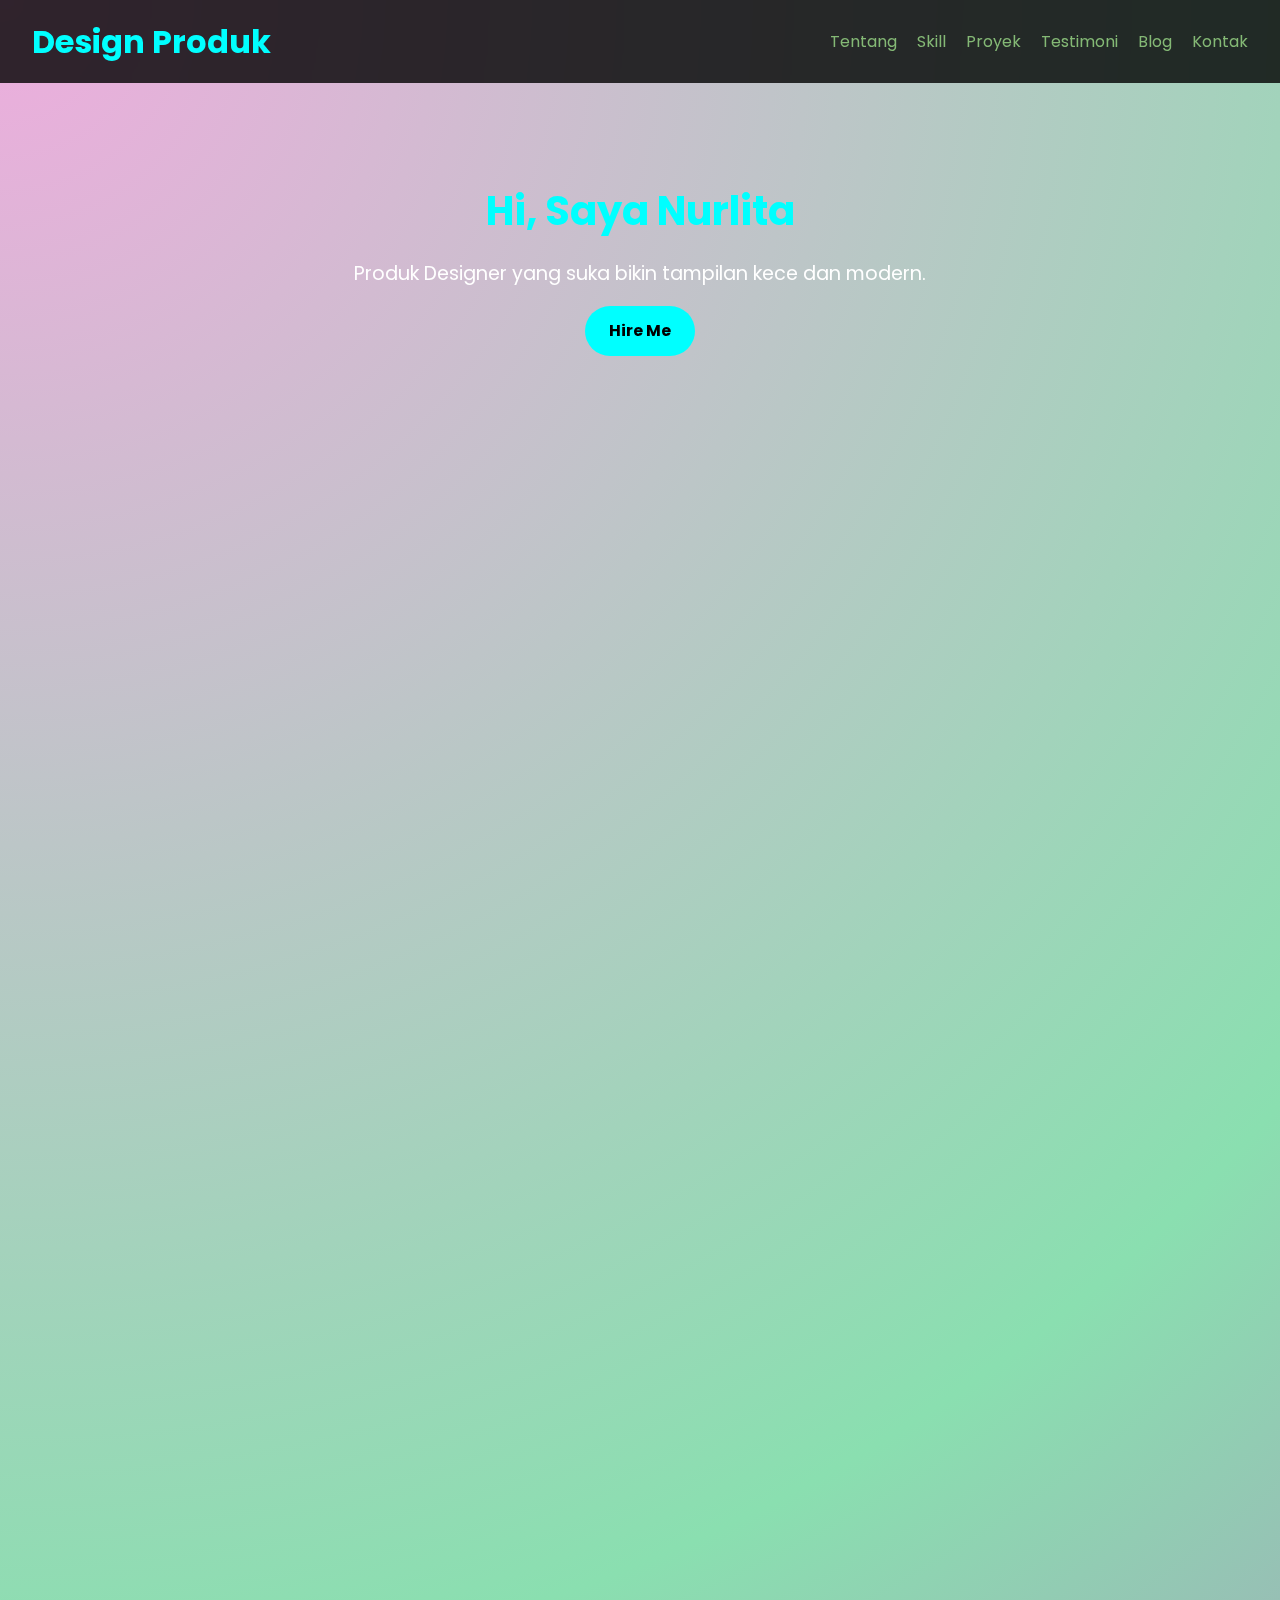
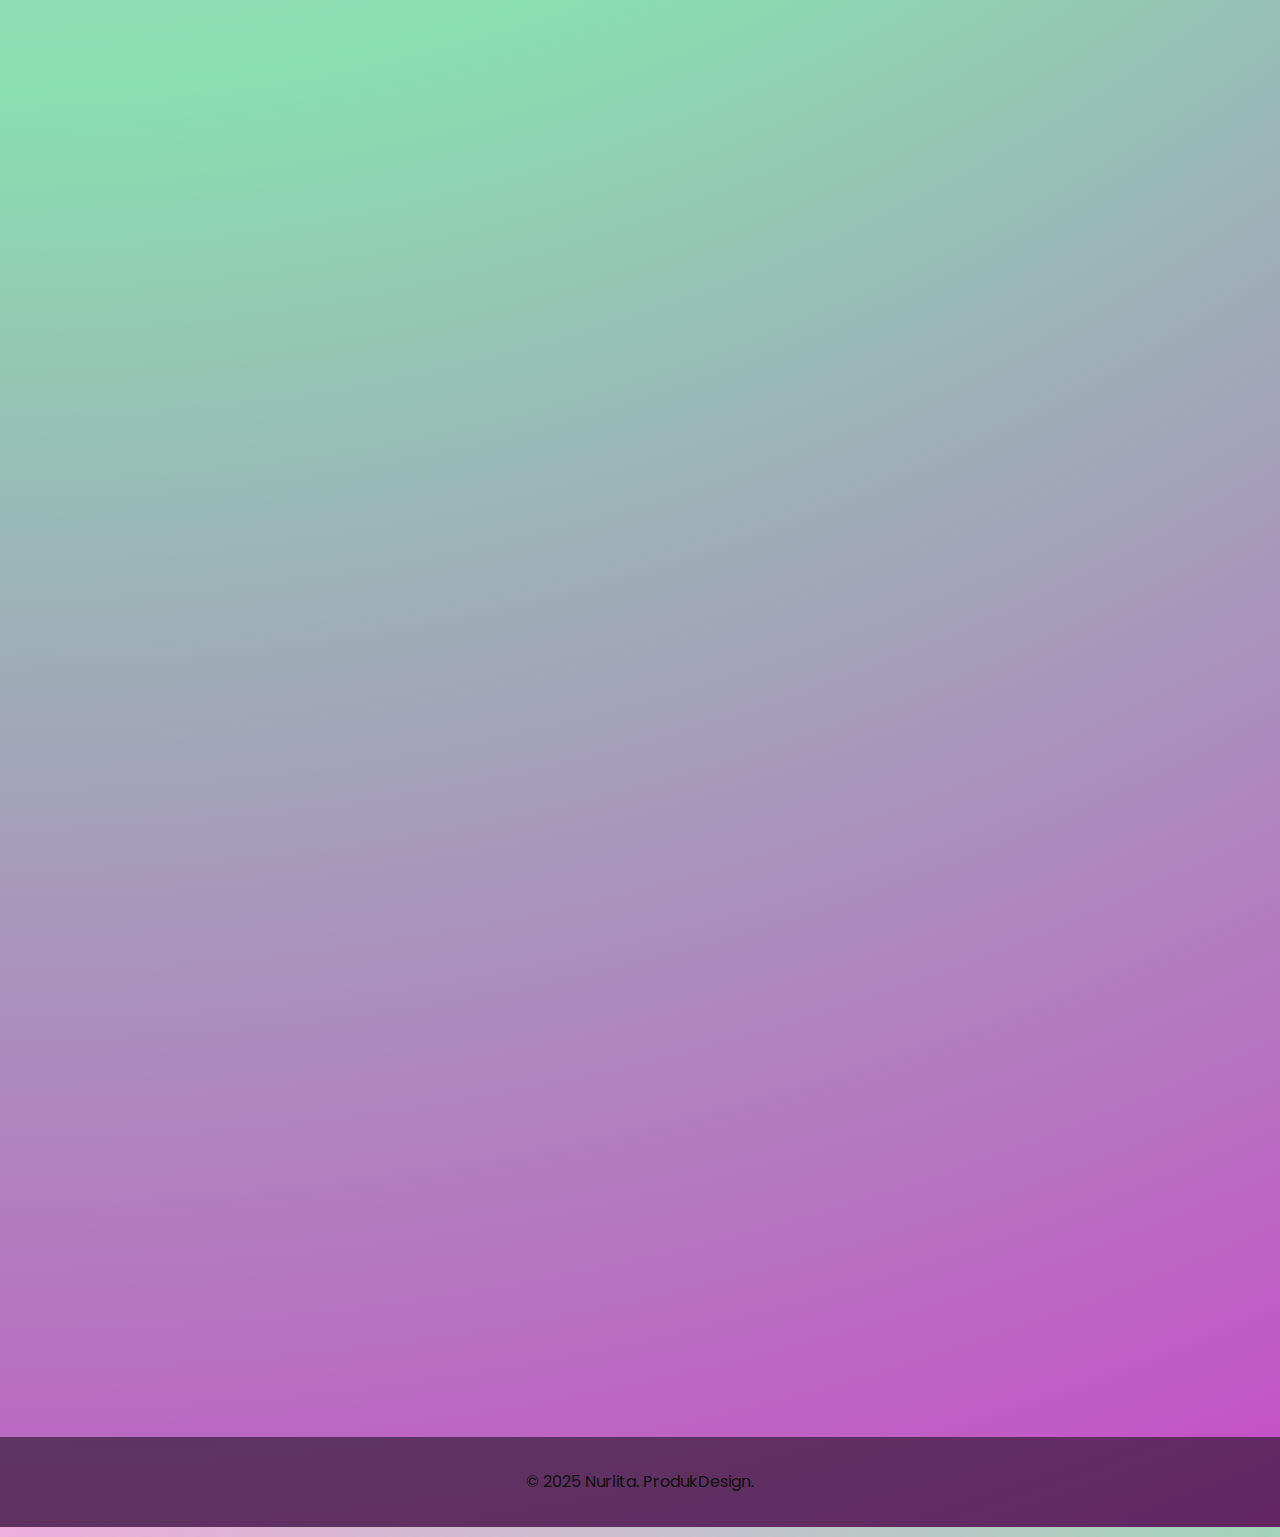
<file: index.html>
<!DOCTYPE html>
<html lang="en">
<head>
  <meta charset="UTF-8" />
  <meta name="viewport" content="width=device-width, initial-scale=1.0" />
  <title>Designer</title>
  <link href="https://fonts.googleapis.com/css2?family=Poppins:wght@300;600&display=swap" rel="stylesheet" />
  <link href="https://unpkg.com/aos@2.3.1/dist/aos.css" rel="stylesheet" />
  <style>
    * {
      margin: 0;
      padding: 0;
      box-sizing: border-box;
      font-family: 'Poppins', sans-serif;
    }
    body {
      background: radial-gradient(circle at top left, #eeadde, #8adfb0, #c74cc7);
      color: #110f0f;
      line-height: 1.6;
      scroll-behavior: smooth;
    }
    header {
      position: sticky;
      top: 0;
      background-color: rgba(0, 0, 0, 0.8);
      backdrop-filter: blur(10px);
      padding: 1rem 2rem;
      display: flex;
      justify-content: space-between;
      align-items: center;
      z-index: 1000;
    }
    header h1 {
      color: #00ffff;
    }
    nav a {
      color: #84b975;
      text-decoration: none;
      margin-left: 1rem;
      transition: color 0.3s;
    }
    nav a:hover {
      color: #00ffff;
    }
    section {
      padding: 4rem 2rem;
    }
    .hero {
      text-align: center;
      padding: 6rem 2rem;
    }
    .hero h2 {
      font-size: 2.5rem;
      color: #00ffff;
    }
    .hero p {
      font-size: 1.2rem;
      margin: 1rem 0;
    }
    .btn {
      display: inline-block;
      padding: 0.75rem 1.5rem;
      background: #00ffff;
      color: #000;
      border: none;
      border-radius: 30px;
      font-weight: bold;
      text-decoration: none;
      transition: 0.3s;
    }
    .btn:hover {
      background: #00cccc;
    }
    .project-list {
      display: grid;
      grid-template-columns: repeat(auto-fit, minmax(250px, 1fr));
      gap: 2rem;
      margin-top: 2rem;
    }
    .project-card {
      background: rgba(255, 255, 255, 0.05);
      border: 1px solid rgba(255, 255, 255, 0.1);
      backdrop-filter: blur(15px);
      padding: 1.5rem;
      border-radius: 20px;
      box-shadow: 0 0 15px #00ffff44;
      transition: transform 0.3s;
    }
    .project-card:hover {
      transform: translateY(-10px);
    }
    .contact-info {
      display: flex;
      flex-direction: column;
      gap: 1rem;
      margin-top: 2rem;
    }
    .contact-info a {
      color: #00ffff;
      text-decoration: none;
    }
    footer {
      text-align: center;
      padding: 2rem;
      background: rgba(0,0,0,0.5);
    }
  </style>
</head>
<body>
  <header>
    <h1>Design Produk</h1>
    <nav>
      <a href="#about">Tentang</a>
      <a href="#skills">Skill</a>
      <a href="#projects">Proyek</a>
      <a href="#testimonials">Testimoni</a>
      <a href="#blog">Blog</a>
      <a href="#contact">Kontak</a>
    </nav>
  </header>  
  <section class="hero" data-aos="fade-up"
    style="background: url('https://images.unsplash.com/photo-1503264116251-35a269479413') center/cover no-repeat; min-height: 100vh; color: white;">
    <h2>Hi, Saya Nurlita</h2>
    <p>Produk Designer yang suka bikin tampilan kece dan modern.</p>
    <a href="#contact" class="btn">Hire Me</a>
  </section>  <section id="about" data-aos="fade-right">
    <h2>Tentang Saya</h2>
    <p>Saya adalah pengembang antarmuka pengguna dengan pengalaman dalam Adobe Photoshop, Adobe Ilustrator, Coreldraw.
         Fokus saya adalah membuat Design yang responsif, estetis, dan ramah pengguna. dengan ilmu yang saya dapat, 
        saya membuat design menggukan aplikasi editor seperti Photoshop dan Coreldraw </p>
  </section>  <section id="skills" data-aos="fade-left">
    <h2>Skill</h2> 
    <ul>
      <li>HTML, CSS, JavaScript</li>
      <li>Framework: React, Tailwind</li>
      <li>UI/UX Design & Animasi (AOS, GSAP)</li>
      <li>Version Control: Git & GitHub</li>
    </ul>
  </section>  <section id="projects" data-aos="fade-up">
    <h2>Proyek</h2>
    <div class="project-list">
      <div class="project-card">
        <h3>Proyek Satu</h3>
        <p>Halaman arahan dengan UI dan animasi modern.</p>
      </div>
      <div class="project-card">
        <h3>Proyek Dua</h3>
        <p>Site web portofolio dengan komposisi dan efek elegan.</p>
      </div>
      <div class="project-card">
        <h3>Proyek Tiga</h3>
        <p>Prototype desain e-dagang dengan elemen interaktif.</p>
      </div>
      <div class="project-card">
        <h3>Proyek Empat</h3>
        <p>Aplikasi to-do list dengan fitur penyimpanan lokal (localStorage).</p>
      </div>
      <div class="project-card">
        <h3>Proyek Lima</h3>
        <p>Website edukasi interaktif untuk belajar HTML dan CSS.</p>
      </div>
      <div class="project-card">
        <h3>Proyek Enam</h3>
        <p>Landing page promosi event dengan efek parallax scrolling.</p>
      </div>
    </div>
  </section>  <section id="testimonials" data-aos="fade-right">
    <h2>Testimoni</h2>
    <p>"Kerja sama dengan Awan sangat memuaskan. Desainnya modern dan sesuai keinginan." – Klien A</p>
    <p>"Responsif, cepat, dan hasilnya bagus banget!" – Klien B</p>
  </section>  <section id="blog" data-aos="fade-left">
    <h2>Blog</h2>

    <p>Saya juga suka menulis tentang teknologi front-end, tren UI/UX, dan tutorial membuat website keren.</p>
    <p>
      Sebagai seorang desainer, saya tidak hanya fokus pada estetika, tetapi juga pada bagaimana desain dapat
       menyelesaikan masalah dan meningkatkan pengalaman pengguna. Setiap proyek yang saya kerjakan selalu saya mulai dengan riset:
       memahami kebutuhan pengguna, tren yang sedang berkembang, dan tujuan dari produk itu sendiri. Saya percaya bahwa desain bukan sekadar tampilan,
        tapi juga bagaimana sesuatu bekerja dengan efisien dan menyenangkan.
        </p>

        <p>
      Saya pribadi sangat menikmati proses eksplorasi visual dan pembuatan prototipe.
      Tools seperti Adobe XD, dan bahkan sketsa manual di buku gambar menjadi sahabat saya dalam menuangkan ide. Saya juga senang mempelajari tren desain terbaru, seperti glassmorphism, neubrutalism, atau warna-warna bold yang mulai populer di tahun-tahun belakangan ini. Hal-hal tersebut membuat saya terus termotivasi untuk belajar dan berinovasi dalam karya-karya saya.

      Melalui blog ini, saya ingin berbagi pandangan, pengalaman, dan juga tantangan sebagai seorang desainer. 
        Mulai dari bagaimana membangun portofolio yang kuat, menjaga kreativitas di tengah deadline yang ketat,
         hingga tips kolaborasi yang baik dengan developer. Semoga tulisan-tulisan saya bisa menginspirasi sesama 
         kreator dan membantu pembaca untuk lebih memahami dunia desain yang begitu dinamis dan penuh potensi.
    </p>
  </section>  <section id="contact" data-aos="fade-up">
    <h2>Kontak</h2>
    <p>Hubungi saya melalui:</p>
    <div class="contact-info">
      <p>Email: <a href="mailto:julvyaditya@gmail.com">nurlita@gmail.com</a></p>
      <p>Instagram: <a href="https://instagram.com/prnoiid_" target="_blank">@prnoiid_</a></p>
      <p>WhatsApp: <a href="https://wa.me/6287894940282" target="_blank">+62 878-9494-0282</a></p>
    </div>
  </section>  <footer>
    <p>&copy; 2025 Nurlita. ProdukDesign.</p>
  </footer>  <script src="https://unpkg.com/aos@2.3.1/dist/aos.js"></script>  <script>
    AOS.init({ duration: 1000 });
  </script></body>
</html>
</file>
